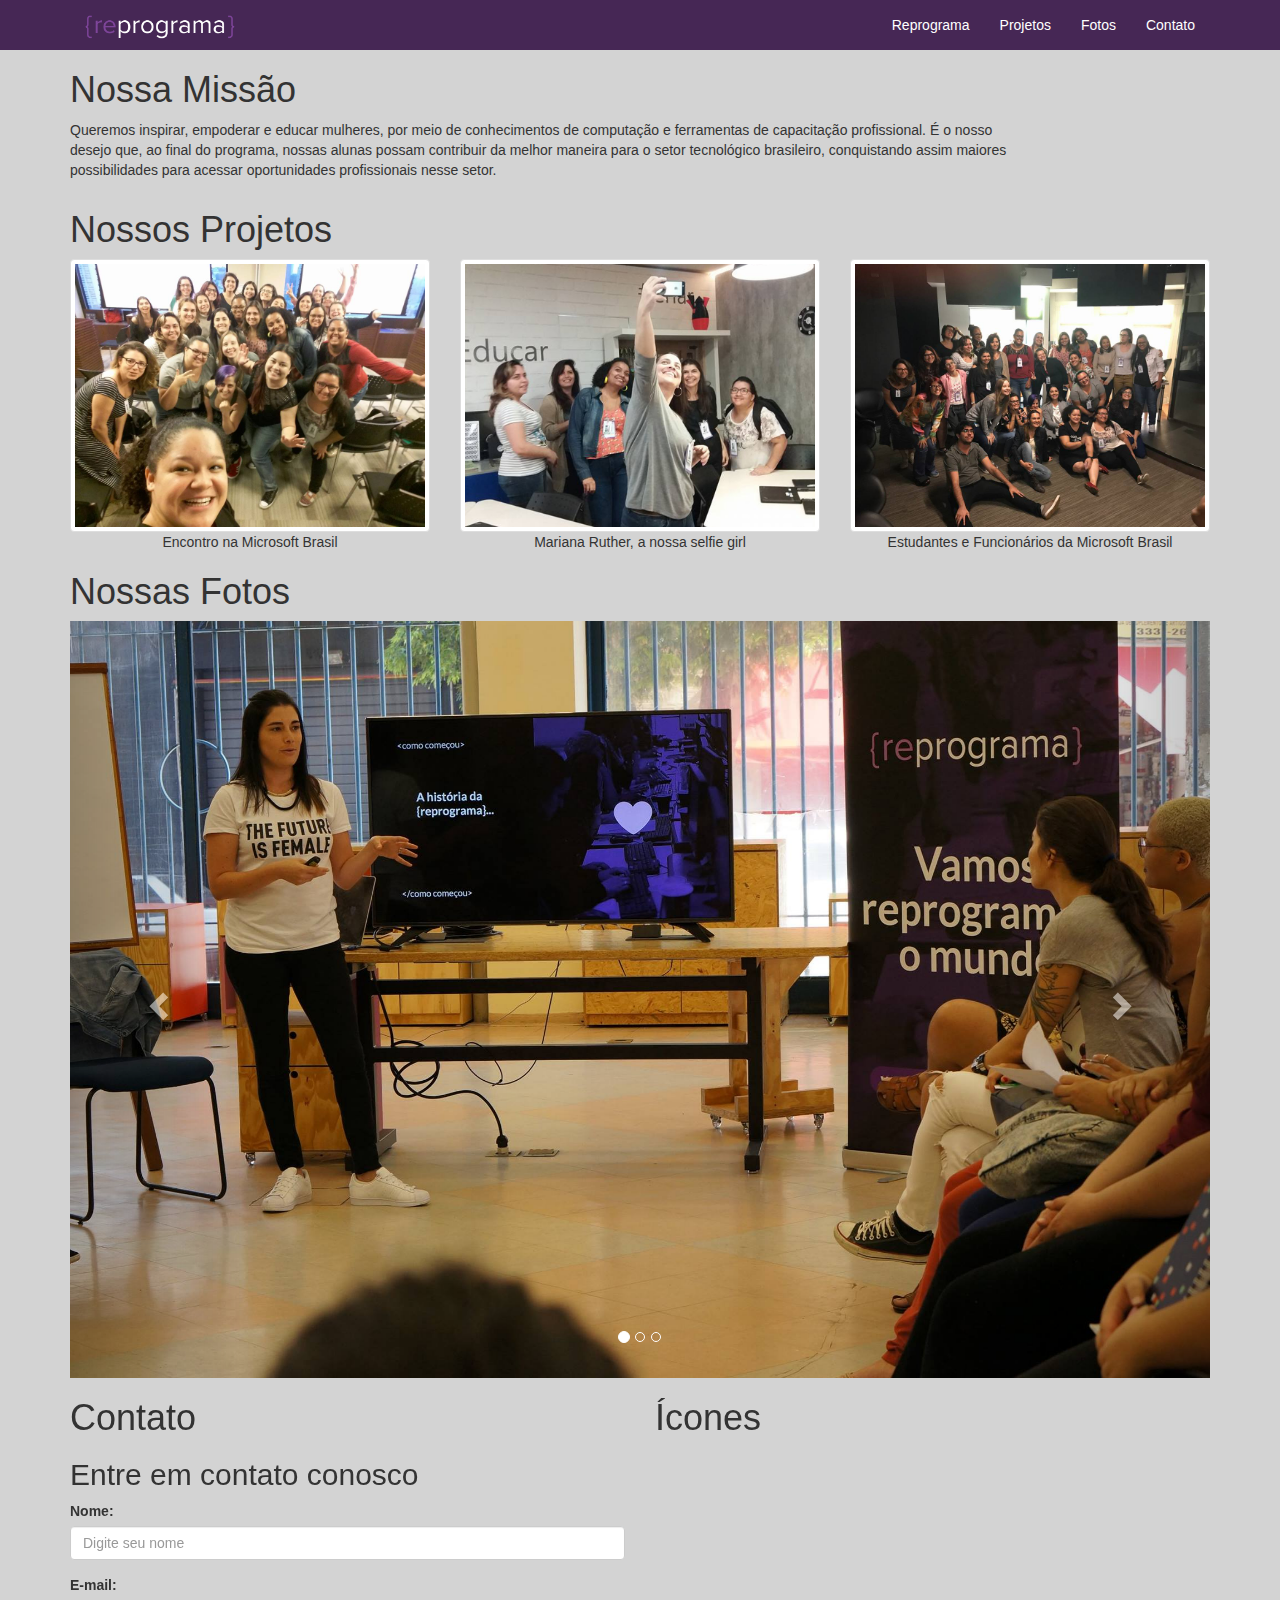
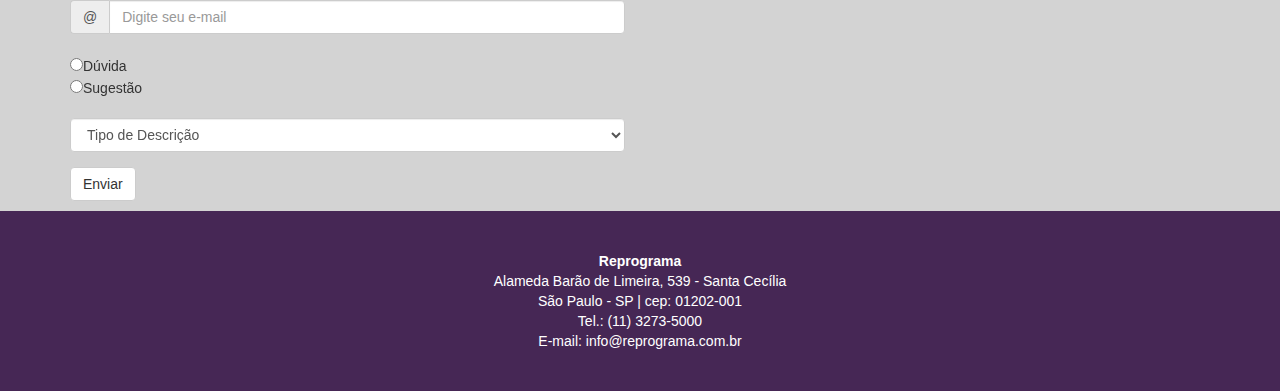
<file: index.html>
<!DOCTYPE html>
<html lang="pt-br">

<head>
    <meta charset="UTF-8">
    <title>Reprograma</title>
    <link rel="stylesheet" href="assets/bootstrap/css/bootstrap.css">
    <link rel="stylesheet" href="assets/css/style.css">
    <meta name="viewport" content="width=device-width, initial-scale=1">
</head>

<body>
    <header>
        <nav class="navbar-fixed-top container-fluid">
            <div class="container">
                <div class="navbar-header">
                    <a href="#" class="navbar-brand"><img src="assets/img/logo-reprograma.png"></a>
                    <button class="navbar-toggle glyphicon glyphicon-menu-hamburger" data-toggle="collapse" data-target="#menu-reprograma"></button>
                </div>
                <ul id="menu-reprograma" class="nav navbar-nav navbar-right collapse navbar-collapse fixed">
                    <li><a href="#reprograma">Reprograma</a></li>
                    <li><a href="#projetos">Projetos</a></li>
                    <li><a href="#fotos">Fotos</a></li>
                    <li><a href="#contato">Contato</a></li>
                </ul>
            </div>
        </nav>
    </header>

    <section class="container">
        <div class="row">
            <div class="col-xs-12 col-sm-6 col-md-10 nossa-missao">
                <h1 id="reprograma">Nossa Missão</h1>
                <p>Queremos inspirar, empoderar e educar mulheres, por meio de conhecimentos de computação e ferramentas de
                    capacitação profissional. É o nosso desejo que, ao final do programa, nossas alunas possam contribuir
                    da melhor maneira para o setor tecnológico brasileiro, conquistando assim maiores possibilidades para
                    acessar oportunidades profissionais nesse setor.</p>
            </div>
        </div>
    </section>

    <section class="container projetos">
        <div class="titulo-projetos">
            <h1 id="projetos">Nossos Projetos</h1>
        </div>
        <div class="row">
            <div class="col-xs-12 col-sm-6 col-md-4">
                <figure><a href="projetos.html" target="_blank"><img src="assets/img/reprograma1.jpg" alt="Reprograma" class="img-thumbnail"></a>
                    <figcaption>Encontro na Microsoft Brasil</figcaption>
                </figure>
            </div>
            <div class="col-xs-12 col-sm-6 col-md-4">
                <figure><img src="assets/img/reprograma2.jpg" alt="Reprograma" class="img-thumbnail">
                    <figcaption>Mariana Ruther, a nossa selfie girl</figcaption>
                </figure>
            </div>
            <div class="col-xs-12 col-sm-6 col-md-4">
                <figure><img src="assets/img/reprograma3.jpg" alt="Reprograma" class="img-thumbnail">
                    <figcaption>Estudantes e Funcionários da Microsoft Brasil</figcaption>
                </figure>
            </div>
        </div>
    </section>

    <section class="container carousel">
        <div class="titulo-carousel">
            <h1 id="fotos">Nossas Fotos</h1>
        </div>
        <div id="myCarousel" class="carousel slide" data-ride="carousel">
            <!-- Indicators -->
            <ol class="carousel-indicators">
                <li data-target="#myCarousel" data-slide-to="0" class="active"></li>
                <li data-target="#myCarousel" data-slide-to="1"></li>
                <li data-target="#myCarousel" data-slide-to="2"></li>
            </ol>

            <!-- Wrapper for slides -->
            <div class="carousel-inner">
                <div class="item active">
                    <img src="assets/img/microsoft.jpg" alt="Los Angeles">
                </div>

                <div class="item">
                    <img src="assets/img/reprograma4.jpg" alt="Chicago">
                </div>

                <div class="item">
                    <img src="assets/img/reprograma5.jpg" alt="New York">
                </div>
            </div>

            <!-- Left and right controls -->
            <a class="left carousel-control" href="#myCarousel" data-slide="prev">
                <span class="glyphicon glyphicon-chevron-left"></span>
                <span class="sr-only">Previous</span>
            </a>
            <a class="right carousel-control" href="#myCarousel" data-slide="next">
                <span class="glyphicon glyphicon-chevron-right"></span>
                <span class="sr-only">Next</span>
            </a>
        </div>

    </section>

    <section class="container formulario">
        <div class="row">
            <div class="titulo-formulario">
                <div class="col-xs-12 col-sm-6 col-md-6">
                    <h1 id="projetos">Contato</h1>
                        <h2>Entre em contato conosco</h2>
                             <form action="">
                                 <div class="form-group">
                                     <label for="nome">Nome: </label>
                                     <input type="text" class="form-control" id="nome" placeholder="Digite seu nome">
                                 </div>
                                 <label for="nome">E-mail: </label>
                                    <div class="input-group">
                                     <span class="input-group-addon" id="basic-addon1">@</span>
                                     <input type="text" class="form-control" placeholder="Digite seu e-mail" aria-describedby="basic-addon1">
                                 </div><br>
                                 <div class="form-group-radio">
                                    <input type="radio" class="select">Dúvida<br>
                                    <input type="radio" class="select">Sugestão
                                </div>
                                <div class="form-group">
                                    <label for="sel1"></label>
                                    <select id="sel1" class="form-control">
                                <option>Tipo de Descrição</option>
                                <option>Dúvida</option>
                                <option>Sugestão</option>
                                <option>Reclamção</option>                   
                            </select>
                        </div>
                        <button type="submit" class="btn btn-default">Enviar
                        </button>
                </div>

                </form>
            </div>
            <div class="col-xs-12 col-sm-6 col-md-6">
                <h1>Ícones</h1>
            </div>
        </div>
        </div>
    </section>
    <footer>
        <p><strong>Reprograma</strong></p>
        <p>Alameda Barão de Limeira, 539 - Santa Cecília</p>
        <p>São Paulo - SP | cep: 01202-001</p>
        <p>Tel.: (11) 3273-5000</p>
        <p>E-mail:<a href="mailto:info@reprograma.com.br"> info@reprograma.com.br</a></p>
    </footer>



    <script src="assets/js/jquery.js"></script>
    <script src="assets/bootstrap/js/bootstrap.min.js"></script>
    <script src="assets/js/navbar-animation-fix.js"></script>
    <script src="assets/js/carousel.js"></script>
</body>

</html>
</file>
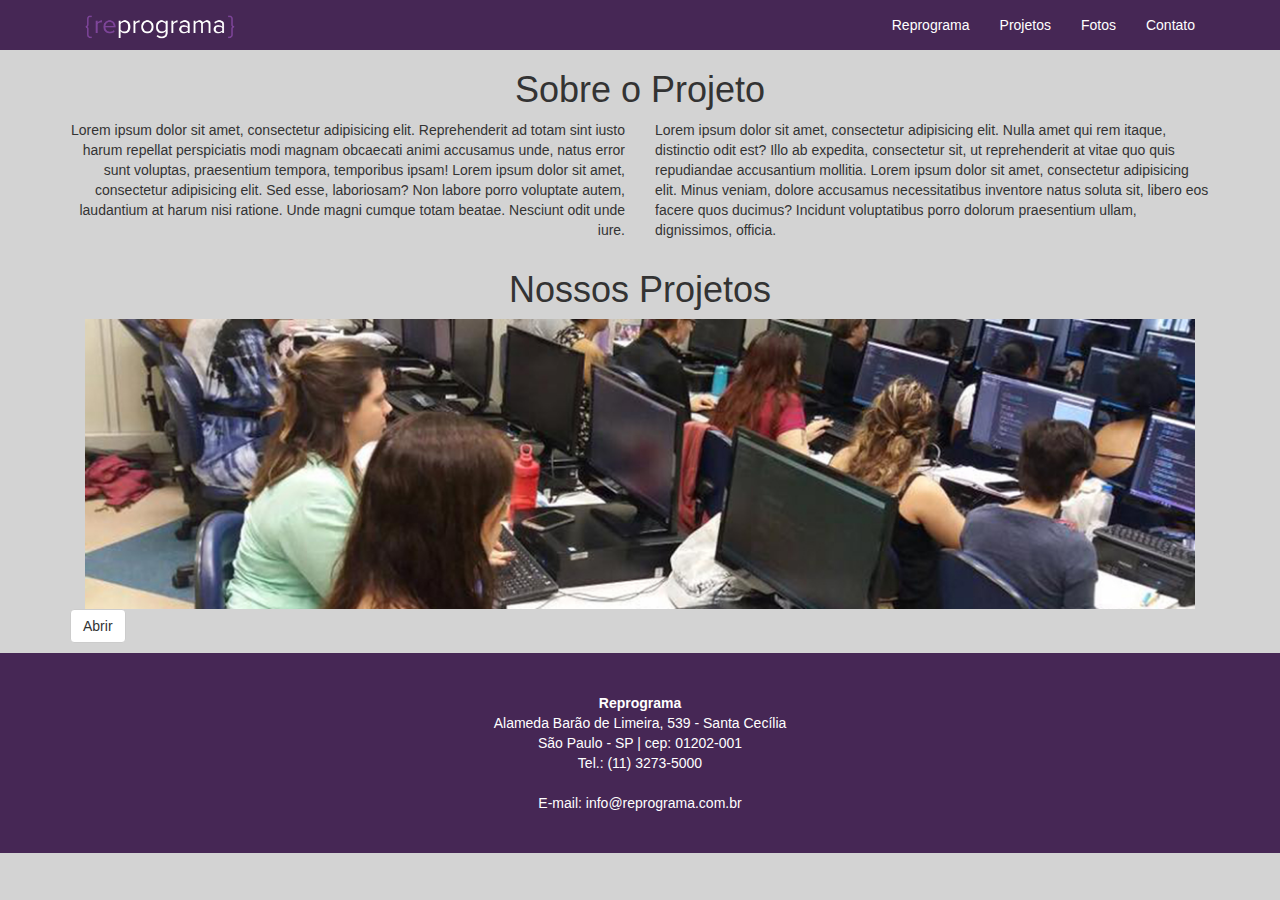
<file: projetos.html>
<!DOCTYPE html>
<html lang="pt-br">

<head>
    <meta charset="UTF-8">
    <title>Reprograma</title>
    <link rel="stylesheet" href="assets/bootstrap/css/bootstrap.css">
    <link rel="stylesheet" href="assets/css/style.css">
    <meta name="viewport" content="width=device-width, initial-scale=1">
</head>

<body>
    <header>
        <nav class="navbar-fixed-top container-fluid">
            <div class="container">
                <div class="navbar-header">
                    <a href="#" class="navbar-brand"><img src="assets/img/logo-reprograma.png"></a>
                    <button class="navbar-toggle glyphicon glyphicon-menu-hamburger" data-toggle="collapse" data-target="#menu-reprograma"></button>
                </div>
                <ul id="menu-reprograma" class="nav navbar-nav navbar-right collapse navbar-collapse fixed">
                    <li><a href="#reprograma">Reprograma</a></li>
                    <li><a href="#projetos">Projetos</a></li>
                    <li><a href="#fotos">Fotos</a></li>
                    <li><a href="#contato">Contato</a></li>
                </ul>
            </div>
        </nav>
    </header>

   <section class="projeto">
        <div class="container">
            <div class="row">
                <h1 id="sobre" style="text-align: center">Sobre o Projeto</h1>
                    <div class="col-xs-12 col-sm-6 col-md-6 texto1">
                            <p>Lorem ipsum dolor sit amet, consectetur adipisicing elit. Reprehenderit ad totam sint iusto harum repellat perspiciatis modi magnam obcaecati animi accusamus unde, natus error sunt voluptas, praesentium tempora, temporibus ipsam! Lorem ipsum dolor sit amet, consectetur adipisicing elit. Sed esse, laboriosam? Non labore porro voluptate autem, laudantium at harum nisi ratione. Unde magni cumque totam beatae. Nesciunt odit unde iure.</p>
                    </div>
                    <div class="col-xs-12 col-sm-6 col-md-6">
                            <p>Lorem ipsum dolor sit amet, consectetur adipisicing elit. Nulla amet qui rem itaque, distinctio odit est? Illo ab expedita, consectetur sit, ut reprehenderit at vitae quo quis repudiandae accusantium mollitia. Lorem ipsum dolor sit amet, consectetur adipisicing elit. Minus veniam, dolore accusamus necessitatibus inventore natus soluta sit, libero eos facere quos ducimus? Incidunt voluptatibus porro dolorum praesentium ullam, dignissimos, officia.</p>
                    </div>
            </div>
         </div>
    </section>

    <section class="projetos">
        <div class="container">
            <h1 id="nossos-projetos" style="text-align: center">Nossos Projetos</h1>
                <div class="col-xs-12 col-sm-12 col-md-12">
                    <img src="assets/img/reprograma6.jpg" class="img-responsive" alt="Reprograma">
                </div>
        </div>
    </section>

    <section class="button">
        <div class="container">
            <button type="submit" class="btn btn-default">Abrir</button>
        </div>
    </section>



    <footer>
        <p><strong>Reprograma</strong></p>
        <p>Alameda Barão de Limeira, 539 - Santa Cecília</p>
        <p>São Paulo - SP | cep: 01202-001</p>
        <p>Tel.: (11) 3273-5000</p><br>
        <p>E-mail:<a href="mailto:info@reprograma.com.br"> info@reprograma.com.br</a></p>
    </footer>
    <script src="assets/js/jquery.js"></script>
    <script src="assets/bootstrap/js/bootstrap.min.js"></script>
    <script src="assets/js/navbar-animation-fix.js"></script>
    <script src="assets/js/carousel.js"></script>
</body>
</html>
</file>
<file: assets/css/style.css>
body{
    background-color: lightgrey;
    margin: 0 auto;
}

/* HEADER */


.navbar-fixed-top{
    background-color: #462755;
}


.navbar-brand img{
    width: 150px;
}

#menu-reprograma li a{
    color: white;
}

.nossa-missao{
margin-top: 50px;
}

.projeto{
    margin-top: 50px;
}

.texto1{
    text-align: right;
}

.btn{
    justify-content: center;
}

/* FOTOS */

figcaption{
    text-align: center;
}

/* FOOTER */

footer{
    background-color: #462755;
    padding: 40px;
    text-align: center;
    margin-top: 10px;
}

footer p{
    color: white;
    margin: 0;
}

a{
    color: white;
}
</file>
